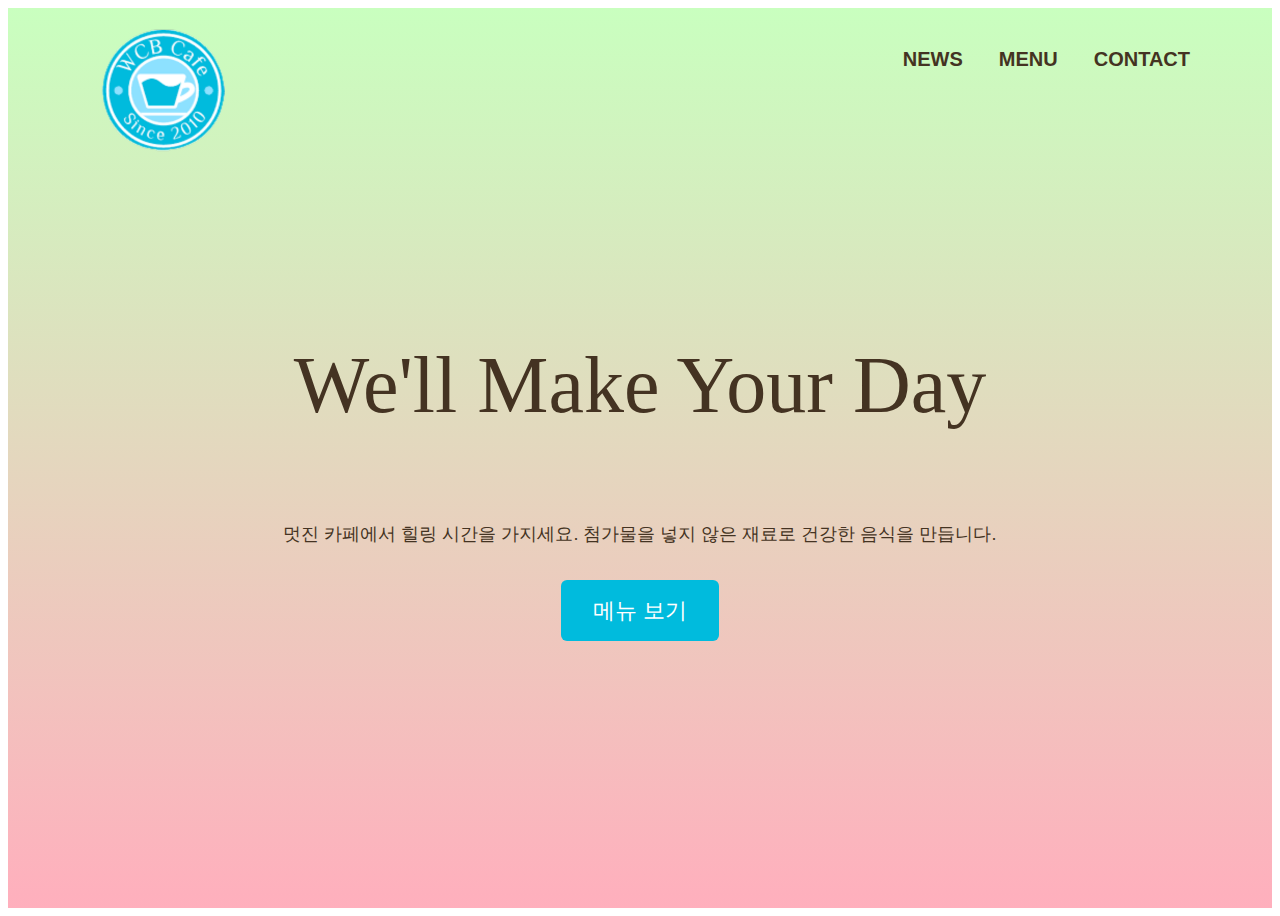
<file: news.html>
<!-- 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 
	https://getbootstrap.com/ -->


<!--  FULL 스크린 웹 사이트 제작하기!

	FULL 스크린이란 ?
	: 이미지 또는 동영상 등 (시각매체)을 메인으로 화면 전체에 출력하는 레이아웃을 의미
	-> 전달하고 싶은 내용을 확실하게 표현할 수 있음	-->

<!DOCTYPE html>
<html lang="ko">
	<head>
		<meta charest="UTF-8">
		<title>WCB Cafe</title>
		<meta name="description" content="명품 블랜드 커피와 유기농 음식을 제공하는 카페">
		<link rel="preconnect" href="https://fonts.googleapis.com">
		<link rel="preconnect" href="https://fonts.gstatic.com" crossorigin>
		<link href="https://fonts.googleapis.com/css2?family=Philosopher&display=swap" rel="stylesheet">
		<link rel="stylesheet" href="style.css">
		<link rel="icon" type="image/png" href="images/favicon.png">
	</head>
	
	<body>
		<div id="home" class="big-bg">
		<header class="page-header wrapper">
			<h1>
				<a href="index.html"><img class="logo" src="images/logo.png" alt="WCB 카페 홈"></a>
			</h1>
			<nav>
				<ul class="main-nav">
					<li><a href="news.html">News</a></li>
					<li><a href="menu.html">Menu</a></li>
					<li><a href="contact.html">Contact</a></li>
					
				</ul>
			
			</nav>
		</header>
		
		<div class="home-content wrapper">
			<h2 class="page-title">
				We'll Make Your Day
			</h2>
			<p>
				멋진 카페에서 힐링 시간을 가지세요. 첨가물을 넣지 않은 재료로 건강한 음식을 만듭니다.
			</p>
			<a class="button" href="menu.html">메뉴 보기</a>
			</div>
		</div>
	</body>
</html>
</file>
<file: style.css>
@charset="UTF-8";

html {
	font-size: 100%;
}

body {
	font-family: "나눔고딕", NanumGothic, "맑은고딕" ,MalgunGothic, "Apple SD Gothic Neo", sans-serif;
	line-height: 1.7;
	color: #432;
}

a {
	text-decoration: none;
}
img {
	max-width:100%;
}

}
.logo {
	width= 210px; /* 사진(로고)의 너비 조정 */
	margin-top:14px;/* 상단의 공백을 조절하는 margin 함수*/
}

.main-nav {
	display:flex; /* 일렬로 배치*/
	font-size: 1.25rem;
	text-transform: uppercase;
	margin-top: 34px;
	list-style: none; /* 인덱스 리스트 기호 * 없애기 */
}

.main-nav li {
	margin-left :36px; /* li끼리의 공백 조정*/
	font-weight:bold;
}
.main-nav a {
	color : #432;
}
.main-nav a:hover { /* 텍스트에 마우스 커서를 올렸을 때 '장식'을 지정할 수 있음!
					ex) 색을 입힘 */
	color: #0bd;
}

.page-header {
	display:flex; /* 수평 정렬 */
	justify-content: space-between; /* 양쪽 끝에 붙이기 */
}
.wrapper { /* 최대 너비를 지정하는 태그 ex) 좌우 공간 확보 */
	max-width: 1100px;
	margin: 0 auto; /* 박스를 화면 중앙에 배치할 수 있음 + padding을 설정하면 너비가 좁은 스마트폰 화면에 여백이 생김(앱) */
	padding: 0 4%;
}

/* Content 만들기 */

.home-content {
	text-align: center;
	margin-top :10%;
}

.home-content p {
	font-size: 1.125rem;
	margin: 10px 0 42px;
}

.page-title {
	text-transform: uppercase;
	font-family: 'Philosoper', serif;
	font-size: 5rem;
	font-weight: normal;
}
.button {
	font-size: 1.375rem;
	background: #0bd;
	color: #fff;
	border-radius: 6px; /* 테두리의 둥글기를 지정하는 속성-> px값이 커질수록 더욱 둥글게 만들 수 있음*/
	padding: 18px 32px;
}
.button:hover {
	background: #0090aa; /* 커서를 버튼에 올렸을 때 버튼의 색 지정 */
}
.big-bg {
	background-size: cover;
	background-position: center top;
	background-repeat: no-repeat;
}
#home {
	background-image: linear-gradient(#c9ffbf,#ffafbd);
	min-height: 100vh;
}
#home .page-title {
	text-transform: none;
}
</file>
